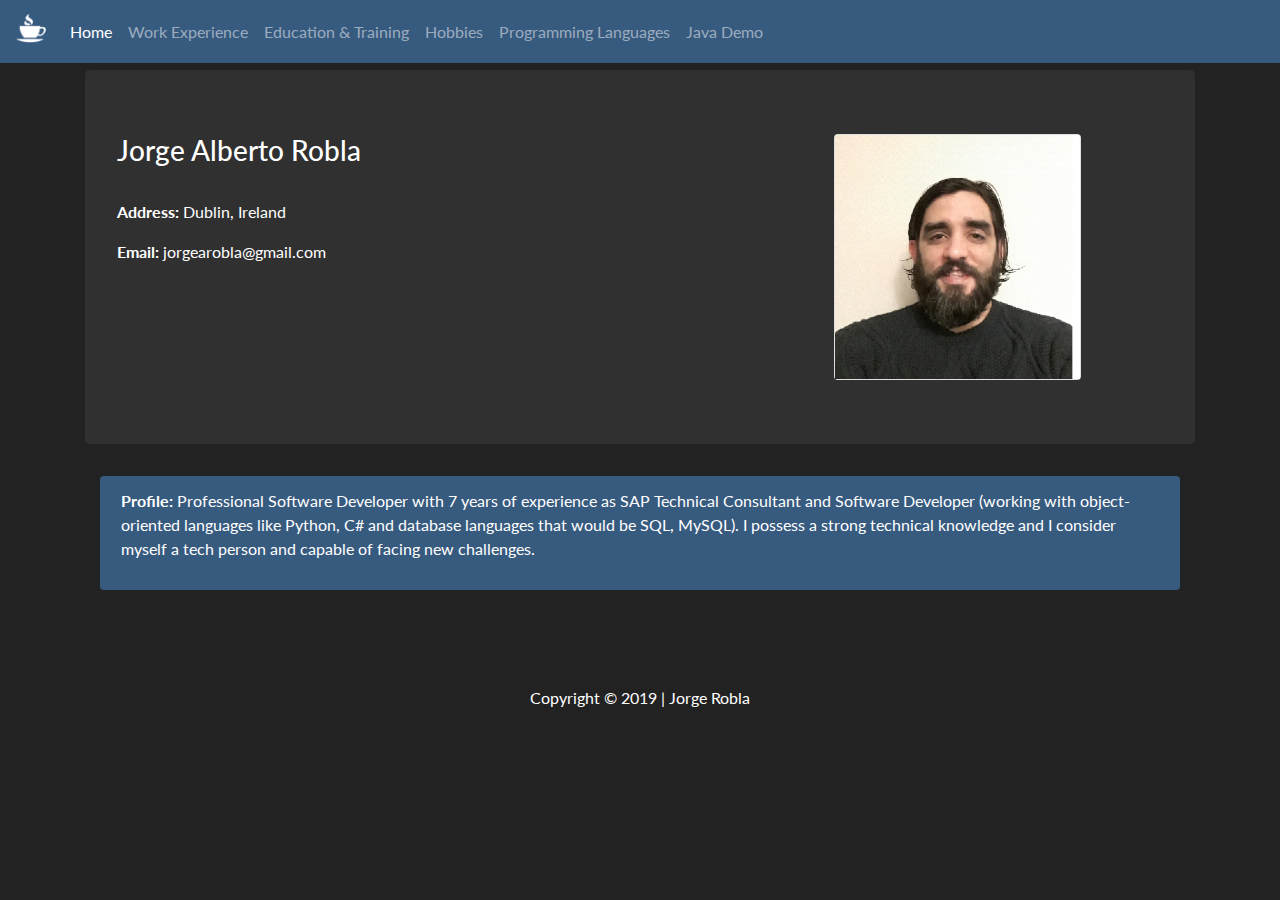
<file: index.html>
<!doctype html>
<html lang="en">

<head>
    <!-- Required meta tags -->
    <meta charset="utf-8">
    <meta name="viewport" content="width=device-width, initial-scale=1, shrink-to-fit=no">

    <!-- Bootstrap CSS -->
    <link rel="stylesheet" href="https://stackpath.bootstrapcdn.com/bootstrap/4.3.1/css/bootstrap.min.css"
        integrity="sha384-ggOyR0iXCbMQv3Xipma34MD+dH/1fQ784/j6cY/iJTQUOhcWr7x9JvoRxT2MZw1T" crossorigin="anonymous">
    <link rel="stylesheet" href="./css/custom.css">
    <link href="https://fonts.googleapis.com/css?family=Lato" rel="stylesheet">
    <link rel="stylesheet" href="https://use.fontawesome.com/releases/v5.7.2/css/all.css"
        integrity="sha384-fnmOCqbTlWIlj8LyTjo7mOUStjsKC4pOpQbqyi7RrhN7udi9RwhKkMHpvLbHG9Sr" crossorigin="anonymous">
    <title>My CV!</title>
</head>

<body>
    <!-- Header -->
    <header>
        <nav class="navbar navbar-expand-md fixed-top navbar-dark color-blue">
            <a class="navbar-brand" href="./index.html">
                <img src="./img/Coffee-Cup-icon.png" class="img-pos" width="30" height="30" alt="">
            </a>
            <button class="navbar-toggler" type="button" data-toggle="collapse" data-target="#navbarSupportedContent"
                aria-controls="navbarSupportedContent" aria-expanded="false" aria-label="Toggle navigation">
                <span class="navbar-toggler-icon"></span>
            </button>

            <div class="collapse navbar-collapse" id="navbarSupportedContent">
                <ul class="navbar-nav mr-auto">
                    <li class="nav-item active">
                        <a class="nav-link" href="./index.html">Home</a>
                    </li>
                    <li class="nav-item">
                        <a class="nav-link" href="./workexperience.html">Work Experience</a>
                    </li>
                    <li class="nav-item">
                        <a class="nav-link" href="./education.html">Education & Training</a>
                    </li>
                    <li class="nav-item">
                        <a class="nav-link" href="./hobbies.html">Hobbies</a>
                    </li>
                    <li class="nav-item">
                        <a class="nav-link" href="./ProgrammingLanguages.html">Programming Languages</a>
                    </li>
                    <li class="nav-item">
                        <a class="nav-link" href="./webassembly.html">Java Demo</a>
                    </li>
                </ul>
            </div>
        </nav>
    </header>
    <!-- Header -->
    <!-- Main -->
    <main role="main" class="flex-shrink-1">
        <div class="container">
            <div class="jumbotron color-black">
                <div class="row">
                    <div class="col-sm-8">
                        <h3>Jorge Alberto Robla</h3>
                        <br>
                        <p><strong>Address:</strong> Dublin, Ireland</p>
                        <p><strong>Email:</strong><a href="mailto:jorgearobla@gmail.com" class="color-link">
                                jorgearobla@gmail.com</a></p>
                    </div>
                    <div class="col-sm-4">
                        <div class="card w-75">
                            <img class="card-img-top" src="./img/jorgealbertorobla.jpg" alt="Card image cap">
                        </div>
                    </div>
                </div>
            </div>
            <div class=container>
                <div class="alert color-blue">
                    <p> <strong>Profile:</strong> Professional Software Developer with 7 years of experience as SAP
                        Technical Consultant and Software
                        Developer (working with object-oriented languages like Python, C# and database languages that
                        would
                        be SQL, MySQL). I possess a strong technical knowledge and I consider myself a tech person and
                        capable of facing new challenges.</p>
                </div>
            </div>
        </div>
    </main>
    <!-- Main -->
    <!-- Footer -->
    <footer class="page-footer font-small special-color-dark pt-4">

        <!-- Footer Elements -->
        <div class="container">

            <!-- Social buttons -->
            <ul class="list-unstyled list-inline text-center">
                <li class="list-inline-item">
                    <a class="btn-floating btn-gplus mx-1" target="_blank"
                        href="https://plus.google.com/u/0/102645720990525613156?tab=mX">
                        <i class="fab fa-google-plus-g"> </i>
                    </a>
                </li>
                <li class="list-inline-item">
                    <a class="btn-floating btn-li mx-1" target="_blank"
                        href="https://ie.linkedin.com/in/jorge-alberto-robla-58a17024">
                        <i class="fab fa-linkedin-in"></i>
                    </a>
                </li>
            </ul>
            <!-- Social buttons -->

        </div>
        <!-- Footer Elements -->

        <!-- Copyright -->
        <div class="footer-copyright text-center py-3">Copyright © 2019 | Jorge Robla
        </div>
        <!-- Copyright -->

    </footer>
    <!-- Footer -->

    <!-- Optional JavaScript -->
    <!-- jQuery first, then Popper.js, then Bootstrap JS -->
    <script src="https://code.jquery.com/jquery-3.3.1.slim.min.js"
        integrity="sha384-q8i/X+965DzO0rT7abK41JStQIAqVgRVzpbzo5smXKp4YfRvH+8abtTE1Pi6jizo"
        crossorigin="anonymous"></script>
    <script src="https://cdnjs.cloudflare.com/ajax/libs/popper.js/1.14.7/umd/popper.min.js"
        integrity="sha384-UO2eT0CpHqdSJQ6hJty5KVphtPhzWj9WO1clHTMGa3JDZwrnQq4sF86dIHNDz0W1"
        crossorigin="anonymous"></script>
    <script src="https://stackpath.bootstrapcdn.com/bootstrap/4.3.1/js/bootstrap.min.js"
        integrity="sha384-JjSmVgyd0p3pXB1rRibZUAYoIIy6OrQ6VrjIEaFf/nJGzIxFDsf4x0xIM+B07jRM"
        crossorigin="anonymous"></script>
</body>

</html>
</file>
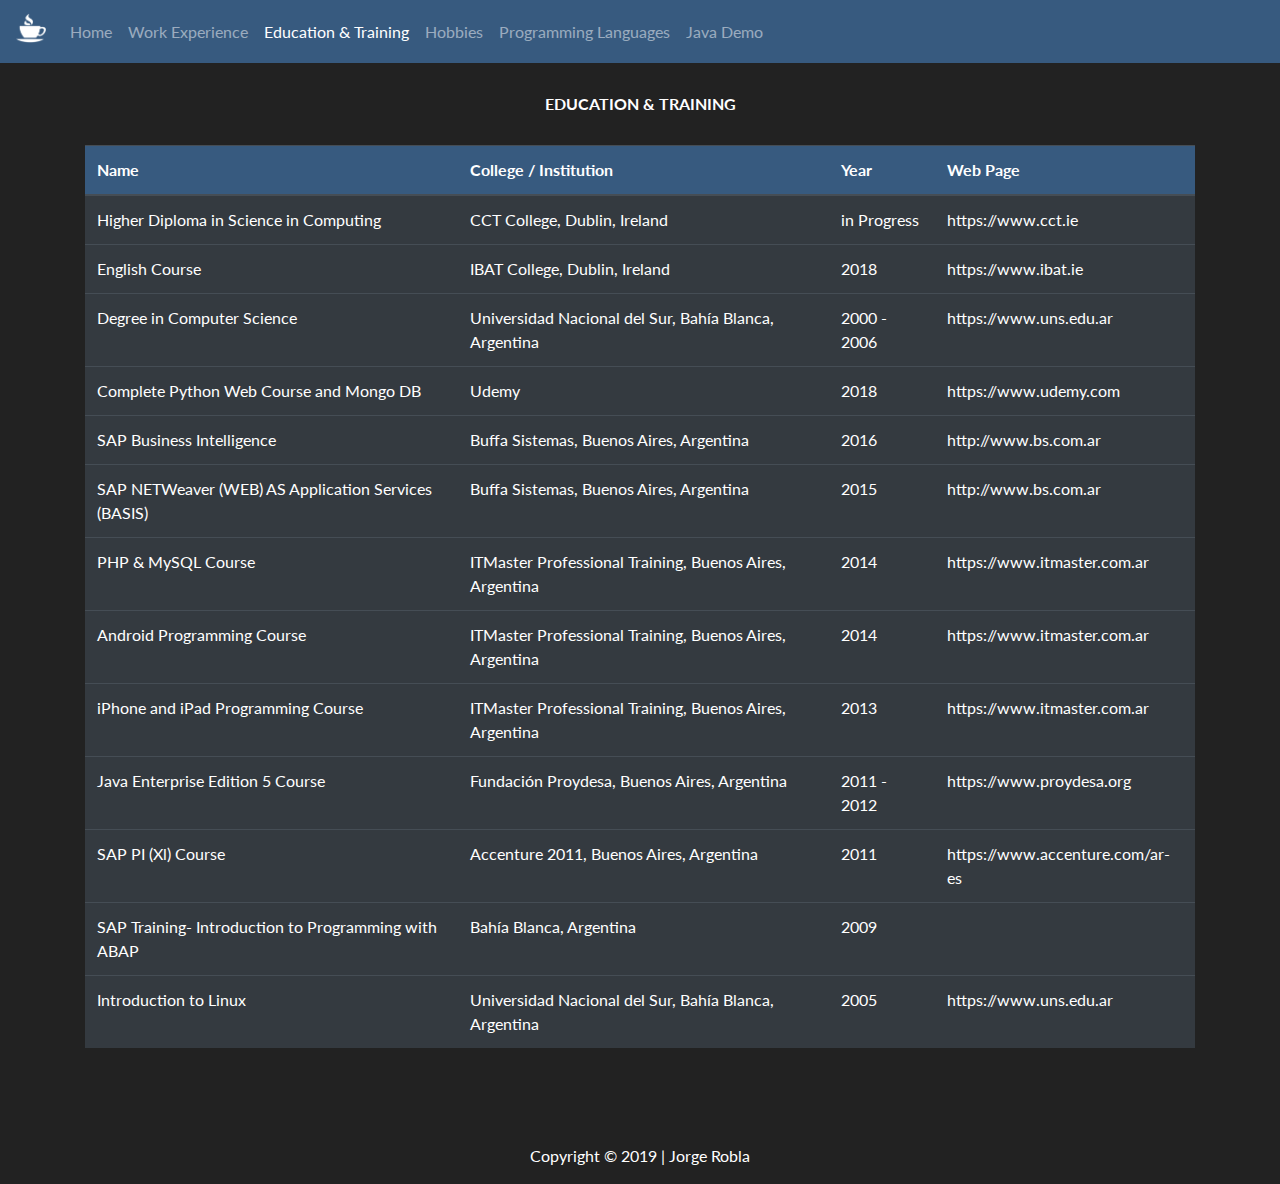
<file: education.html>
<!doctype html>
<html lang="en">

<head>
    <!-- Required meta tags -->
    <meta charset="utf-8">
    <meta name="viewport" content="width=device-width, initial-scale=1, shrink-to-fit=no">

    <!-- Bootstrap CSS -->
    <link rel="stylesheet" href="https://stackpath.bootstrapcdn.com/bootstrap/4.3.1/css/bootstrap.min.css"
        integrity="sha384-ggOyR0iXCbMQv3Xipma34MD+dH/1fQ784/j6cY/iJTQUOhcWr7x9JvoRxT2MZw1T" crossorigin="anonymous">
    <link rel="stylesheet" href="./css/custom.css">
    <link href="https://fonts.googleapis.com/css?family=Lato" rel="stylesheet">
    <link rel="stylesheet" href="https://use.fontawesome.com/releases/v5.7.2/css/all.css"
        integrity="sha384-fnmOCqbTlWIlj8LyTjo7mOUStjsKC4pOpQbqyi7RrhN7udi9RwhKkMHpvLbHG9Sr" crossorigin="anonymous">
    <title>My CV!</title>
</head>

<body>
    <!-- Header -->
    <header>
        <nav class="navbar navbar-expand-md fixed-top navbar-dark color-blue">
            <a class="navbar-brand" href="./index.html">
                <img src="./img/Coffee-Cup-icon.png" class="img-pos" width="30" height="30" alt="">
            </a>
            <button class="navbar-toggler" type="button" data-toggle="collapse" data-target="#navbarSupportedContent"
                aria-controls="navbarSupportedContent" aria-expanded="false" aria-label="Toggle navigation">
                <span class="navbar-toggler-icon"></span>
            </button>

            <div class="collapse navbar-collapse" id="navbarSupportedContent">
                <ul class="navbar-nav mr-auto">
                    <li class="nav-item">
                        <a class="nav-link" href="./index.html">Home</a>
                    </li>
                    <li class="nav-item">
                        <a class="nav-link" href="./workexperience.html">Work Experience</a>
                    </li>
                    <li class="nav-item active">
                        <a class="nav-link" href="./education.html">Education & Training</a>
                    </li>
                    <li class="nav-item">
                        <a class="nav-link" href="./hobbies.html">Hobbies</a>
                    </li>
                    <li class="nav-item">
                        <a class="nav-link" href="./ProgrammingLanguages.html">Programming Languages</a>
                    </li>
                    <li class="nav-item">
                        <a class="nav-link" href="./webassembly.html">Java Demo</a>
                    </li>
                </ul>
            </div>
        </nav>
    </header>
    <!-- Header -->
    <!-- Main -->
    <main role="main" class="flex-shrink-1">
        <div class="container cont-titles">
            <h6><strong>EDUCATION & TRAINING</strong></h6>
        </div>
        <div class="container table-responsive">
            <table class="table table-dark">
                <thead>
                    <tr class="color-blue">
                        <th scope="col">Name</th>
                        <th scope="col">College / Institution</th>
                        <th scope="col">Year</th>
                        <th scope="col">Web Page</th>
                    </tr>
                </thead>
                <tbody>
                    <tr>
                        <td>Higher Diploma in Science in Computing </th>
                        <td>CCT College, Dublin, Ireland</td>
                        <td>in Progress</td>
                        <td><a href="https://www.cct.ie" target="_blank" class="color-link">https://www.cct.ie</a></td>
                    </tr>
                    <tr>
                        <td>English Course</th>
                        <td>IBAT College, Dublin, Ireland</td>
                        <td>2018</td>
                        <td><a href="https://www.ibat.ie" target="_blank" class="color-link">https://www.ibat.ie</a>
                        </td>
                    </tr>
                    <tr>
                        <td>Degree in Computer Science</th>
                        <td>Universidad Nacional del Sur, Bahía Blanca, Argentina</td>
                        <td>2000 - 2006</td>
                        <td><a href="https://www.uns.edu.ar" target="_blank"
                                class="color-link">https://www.uns.edu.ar</a></td>
                    </tr>
                    <tr>
                        <td>Complete Python Web Course and Mongo DB</th>
                        <td>Udemy</td>
                        <td>2018</td>
                        <td><a href="https://www.udemy.com" target="_blank" class="color-link">https://www.udemy.com</a>
                        </td>
                    </tr>
                    <tr>
                        <td>SAP Business Intelligence</th>
                        <td>Buffa Sistemas, Buenos Aires, Argentina</td>
                        <td>2016</td>
                        <td><a href="http://www.bs.com.ar" target="_blank" class="color-link">http://www.bs.com.ar</a>
                        </td>
                    </tr>
                    <tr>
                        <td>SAP NETWeaver (WEB) AS Application Services (BASIS)</th>
                        <td>Buffa Sistemas, Buenos Aires, Argentina</td>
                        <td>2015</td>
                        <td><a href="http://www.bs.com.ar" target="_blank" class="color-link">http://www.bs.com.ar</a>
                        </td>
                    </tr>
                    <tr>
                        <td>PHP & MySQL Course</td>
                        <td>ITMaster Professional Training, Buenos Aires, Argentina</td>
                        <td>2014</td>
                        <td><a href="https://www.itmaster.com.ar" target="_blank"
                                class="color-link">https://www.itmaster.com.ar</a></td>
                    </tr>
                    <tr>
                        <td>Android Programming Course</td>
                        <td>ITMaster Professional Training, Buenos Aires, Argentina</td>
                        <td>2014</td>
                        <td><a href="https://www.itmaster.com.ar" target="_blank"
                                class="color-link">https://www.itmaster.com.ar</a></td>
                    </tr>
                    <tr>
                        <td>iPhone and iPad Programming Course</td>
                        <td>ITMaster Professional Training, Buenos Aires, Argentina</td>
                        <td>2013</td>
                        <td><a href="https://www.itmaster.com.ar" target="_blank"
                                class="color-link">https://www.itmaster.com.ar</a></td>
                    </tr>
                    <tr>
                        <td>Java Enterprise Edition 5 Course</td>
                        <td>Fundación Proydesa, Buenos Aires, Argentina</td>
                        <td>2011 - 2012</td>
                        <td><a href="https://www.proydesa.org" target="_blank"
                                class="color-link">https://www.proydesa.org</a></td>
                    </tr>
                    <tr>
                        <td>SAP PI (Xl) Course</td>
                        <td>Accenture 2011, Buenos Aires, Argentina</td>
                        <td>2011</td>
                        <td><a href="https://www.accenture.com/ar-es" target="_blank"
                                class="color-link">https://www.accenture.com/ar-es</a></td>
                    </tr>
                    <tr>
                        <td>SAP Training- Introduction to Programming with ABAP</td>
                        <td>Bahía Blanca, Argentina</td>
                        <td>2009</td>
                        <td></td>
                    </tr>
                    <tr>
                        <td>Introduction to Linux</td>
                        <td>Universidad Nacional del Sur, Bahía Blanca, Argentina</td>
                        <td>2005</td>
                        <td><a href="https://www.uns.edu.ar" target="_blank"
                                class="color-link">https://www.uns.edu.ar</a></td>
                    </tr>
                </tbody>
            </table>
        </div>
    </main>
    <!-- Main -->
    <!-- Footer -->
    <footer class="page-footer font-small special-color-dark pt-4">

        <!-- Footer Elements -->
        <div class="container">

            <!-- Social buttons -->
            <ul class="list-unstyled list-inline text-center">
                <li class="list-inline-item">
                    <a class="btn-floating btn-gplus mx-1" target="_blank"
                        href="https://plus.google.com/u/0/102645720990525613156?tab=mX">
                        <i class="fab fa-google-plus-g"> </i>
                    </a>
                </li>
                <li class="list-inline-item">
                    <a class="btn-floating btn-li mx-1" target="_blank"
                        href="https://ie.linkedin.com/in/jorge-alberto-robla-58a17024">
                        <i class="fab fa-linkedin-in"></i>
                    </a>
                </li>
            </ul>
            <!-- Social buttons -->

        </div>
        <!-- Footer Elements -->

        <!-- Copyright -->
        <div class="footer-copyright text-center py-3">Copyright © 2019 | Jorge Robla
        </div>
        <!-- Copyright -->

    </footer>
    <!-- Footer -->

    <!-- Optional JavaScript -->
    <!-- jQuery first, then Popper.js, then Bootstrap JS -->
    <script src="https://code.jquery.com/jquery-3.3.1.slim.min.js"
        integrity="sha384-q8i/X+965DzO0rT7abK41JStQIAqVgRVzpbzo5smXKp4YfRvH+8abtTE1Pi6jizo"
        crossorigin="anonymous"></script>
    <script src="https://cdnjs.cloudflare.com/ajax/libs/popper.js/1.14.7/umd/popper.min.js"
        integrity="sha384-UO2eT0CpHqdSJQ6hJty5KVphtPhzWj9WO1clHTMGa3JDZwrnQq4sF86dIHNDz0W1"
        crossorigin="anonymous"></script>
    <script src="https://stackpath.bootstrapcdn.com/bootstrap/4.3.1/js/bootstrap.min.js"
        integrity="sha384-JjSmVgyd0p3pXB1rRibZUAYoIIy6OrQ6VrjIEaFf/nJGzIxFDsf4x0xIM+B07jRM"
        crossorigin="anonymous"></script>
</body>

</html>
</file>
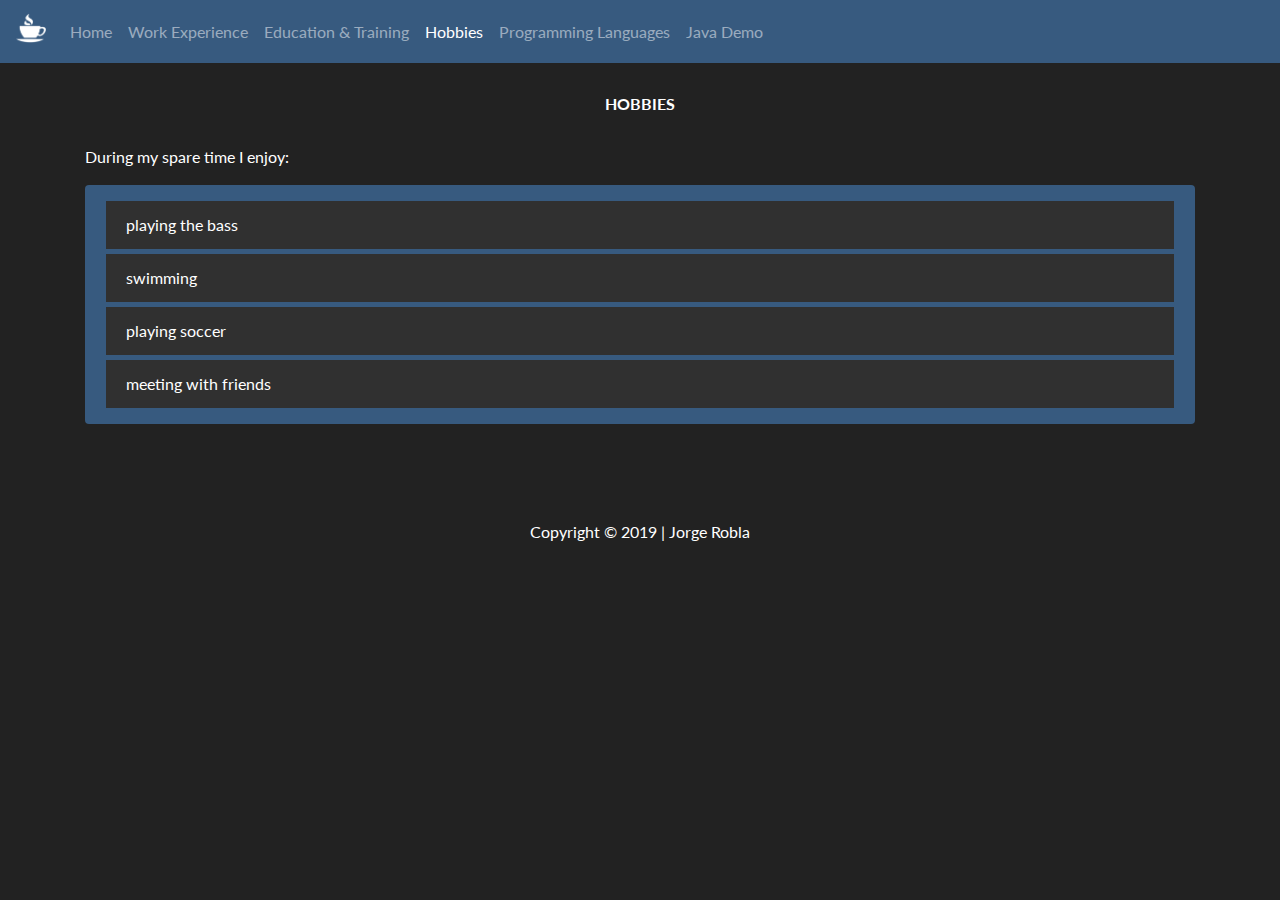
<file: hobbies.html>
<!doctype html>
<html lang="en">

<head>
    <!-- Required meta tags -->
    <meta charset="utf-8">
    <meta name="viewport" content="width=device-width, initial-scale=1, shrink-to-fit=no">

    <!-- Bootstrap CSS -->
    <link rel="stylesheet" href="https://stackpath.bootstrapcdn.com/bootstrap/4.3.1/css/bootstrap.min.css"
        integrity="sha384-ggOyR0iXCbMQv3Xipma34MD+dH/1fQ784/j6cY/iJTQUOhcWr7x9JvoRxT2MZw1T" crossorigin="anonymous">
    <link rel="stylesheet" href="./css/custom.css">
    <link href="https://fonts.googleapis.com/css?family=Lato" rel="stylesheet">
    <link rel="stylesheet" href="https://use.fontawesome.com/releases/v5.7.2/css/all.css"
        integrity="sha384-fnmOCqbTlWIlj8LyTjo7mOUStjsKC4pOpQbqyi7RrhN7udi9RwhKkMHpvLbHG9Sr" crossorigin="anonymous">
    <title>My CV!</title>
</head>

<body>
    <!-- Header -->
    <header>
        <nav class="navbar navbar-expand-md fixed-top navbar-dark color-blue">
            <a class="navbar-brand" href="./index.html">
                <img src="./img/Coffee-Cup-icon.png" class="img-pos" width="30" height="30" alt="">
            </a>
            <button class="navbar-toggler" type="button" data-toggle="collapse" data-target="#navbarSupportedContent"
                aria-controls="navbarSupportedContent" aria-expanded="false" aria-label="Toggle navigation">
                <span class="navbar-toggler-icon"></span>
            </button>

            <div class="collapse navbar-collapse" id="navbarSupportedContent">
                <ul class="navbar-nav mr-auto">
                    <li class="nav-item">
                        <a class="nav-link" href="./index.html">Home</a>
                    </li>
                    <li class="nav-item">
                        <a class="nav-link" href="./workexperience.html">Work Experience<span
                                class="sr-only">(current)</span></a>
                    </li>
                    <li class="nav-item">
                        <a class="nav-link" href="./education.html">Education & Training</a>
                    </li>
                    <li class="nav-item active">
                        <a class="nav-link" href="./hobbies.html">Hobbies</a>
                    </li>
                    <li class="nav-item">
                        <a class="nav-link" href="./ProgrammingLanguages.html">Programming Languages</a>
                    </li>
                    <li class="nav-item">
                        <a class="nav-link" href="./webassembly.html">Java Demo</a>
                    </li>
                </ul>
            </div>
        </nav>
    </header>
    <!-- Header -->
    <!-- Main -->
    <main role="main" class="flex-shrink-1">
        <div class="container cont-titles">
            <h6><strong>HOBBIES</strong></h6>
        </div>
        <div class=container>
            <p>During my spare time I enjoy: </p>

            <div class="alert color-blue">
                <ul class="list-group list-group-flush">
                    <li class="list-group-item color-black">playing the bass</li>
                    <li class="list-group-item color-black">swimming</li>
                    <li class="list-group-item color-black">playing soccer</li>
                    <li class="list-group-item color-black">meeting with friends</li>
                </ul>
            </div>
        </div>
    </main>
    <!-- Main -->
    <!-- Footer -->
    <footer class="page-footer font-small special-color-dark pt-4">

        <!-- Footer Elements -->
        <div class="container">

            <!-- Social buttons -->
            <ul class="list-unstyled list-inline text-center">
                <li class="list-inline-item">
                    <a class="btn-floating btn-gplus mx-1" target="_blank"
                        href="https://plus.google.com/u/0/102645720990525613156?tab=mX">
                        <i class="fab fa-google-plus-g"> </i>
                    </a>
                </li>
                <li class="list-inline-item">
                    <a class="btn-floating btn-li mx-1" target="_blank"
                        href="https://ie.linkedin.com/in/jorge-alberto-robla-58a17024">
                        <i class="fab fa-linkedin-in"></i>
                    </a>
                </li>
            </ul>
            <!-- Social buttons -->

        </div>
        <!-- Footer Elements -->

        <!-- Copyright -->
        <div class="footer-copyright text-center py-3">Copyright © 2019 | Jorge Robla
        </div>
        <!-- Copyright -->

    </footer>
    <!-- Footer -->

    <!-- Optional JavaScript -->
    <!-- jQuery first, then Popper.js, then Bootstrap JS -->
    <script src="https://code.jquery.com/jquery-3.3.1.slim.min.js"
        integrity="sha384-q8i/X+965DzO0rT7abK41JStQIAqVgRVzpbzo5smXKp4YfRvH+8abtTE1Pi6jizo"
        crossorigin="anonymous"></script>
    <script src="https://cdnjs.cloudflare.com/ajax/libs/popper.js/1.14.7/umd/popper.min.js"
        integrity="sha384-UO2eT0CpHqdSJQ6hJty5KVphtPhzWj9WO1clHTMGa3JDZwrnQq4sF86dIHNDz0W1"
        crossorigin="anonymous"></script>
    <script src="https://stackpath.bootstrapcdn.com/bootstrap/4.3.1/js/bootstrap.min.js"
        integrity="sha384-JjSmVgyd0p3pXB1rRibZUAYoIIy6OrQ6VrjIEaFf/nJGzIxFDsf4x0xIM+B07jRM"
        crossorigin="anonymous"></script>
</body>

</html>
</file>
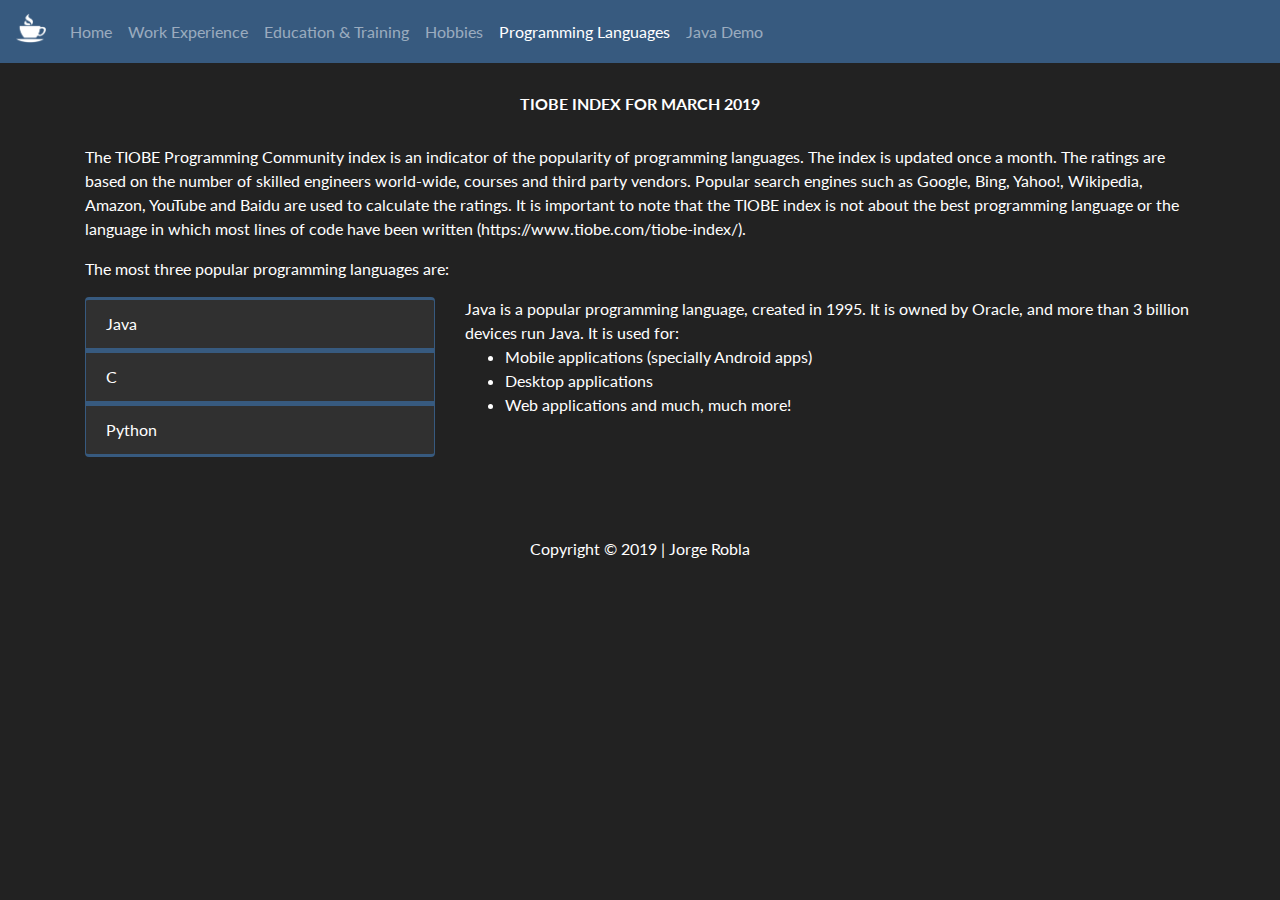
<file: ProgrammingLanguages.html>
<!doctype html>
<html lang="en">

<head>
    <!-- Required meta tags -->
    <meta charset="utf-8">
    <meta name="viewport" content="width=device-width, initial-scale=1, shrink-to-fit=no">

    <!-- Bootstrap CSS -->
    <link rel="stylesheet" href="https://stackpath.bootstrapcdn.com/bootstrap/4.3.1/css/bootstrap.min.css"
        integrity="sha384-ggOyR0iXCbMQv3Xipma34MD+dH/1fQ784/j6cY/iJTQUOhcWr7x9JvoRxT2MZw1T" crossorigin="anonymous">
    <link rel="stylesheet" href="./css/custom.css">
    <link href="https://fonts.googleapis.com/css?family=Lato" rel="stylesheet">
    <link rel="stylesheet" href="https://use.fontawesome.com/releases/v5.7.2/css/all.css"
        integrity="sha384-fnmOCqbTlWIlj8LyTjo7mOUStjsKC4pOpQbqyi7RrhN7udi9RwhKkMHpvLbHG9Sr" crossorigin="anonymous">
    <title>My CV!</title>
    <style>
        .list-group .list-group-item:hover {
            background-color: #375a7f !important;
        }
    </style>

</head>

<body>
    <!-- Header -->
    <header>
        <nav class="navbar navbar-expand-md fixed-top navbar-dark color-blue">
            <a class="navbar-brand" href="./index.html">
                <img src="./img/Coffee-Cup-icon.png" class="img-pos" width="30" height="30" alt="">
            </a>
            <button class="navbar-toggler" type="button" data-toggle="collapse" data-target="#navbarSupportedContent"
                aria-controls="navbarSupportedContent" aria-expanded="false" aria-label="Toggle navigation">
                <span class="navbar-toggler-icon"></span>
            </button>

            <div class="collapse navbar-collapse" id="navbarSupportedContent">
                <ul class="navbar-nav mr-auto">
                    <li class="nav-item">
                        <a class="nav-link" href="./index.html">Home</a>
                    </li>
                    <li class="nav-item">
                        <a class="nav-link" href="./workexperience.html">Work Experience<span
                                class="sr-only">(current)</span></a>
                    </li>
                    <li class="nav-item">
                        <a class="nav-link" href="./education.html">Education & Training</a>
                    </li>
                    <li class="nav-item">
                        <a class="nav-link" href="./hobbies.html">Hobbies</a>
                    </li>
                    <li class="nav-item active">
                        <a class="nav-link" href="./ProgrammingLanguages.html">Programming Languages</a>
                    </li>
                    <li class="nav-item">
                        <a class="nav-link" href="./webassembly.html">Java Demo</a>
                    </li>
                </ul>
            </div>
        </nav>
    </header>
    <!-- Header -->
    <!-- Main -->
    <main role="main">
        <div class="container cont-titles">
            <h6><strong>TIOBE INDEX FOR MARCH 2019</strong></h6>
        </div>
        <div class=container>
            <p>The TIOBE Programming Community index is an indicator of the popularity of
                programming languages. The index is updated once a month. The ratings are based on
                the number of skilled engineers world-wide, courses and third party vendors.
                Popular search engines such as Google, Bing, Yahoo!, Wikipedia, Amazon,
                YouTube and Baidu are used to calculate the ratings.
                It is important to note that the TIOBE index is not about the best
                programming language or the language in which most lines of code have been written
                <a href="https://www.tiobe.com/tiobe-index/" class="color-link">
                    (https://www.tiobe.com/tiobe-index/).</a></p>
            <p>The most three popular programming languages are:</p>
            <div class="row">
                <div class="col-4">
                    <div class="list-group" id="list-tab" role="tablist">
                        <a class="list-group-item list-group-item-action active" id="list-home-list" data-toggle="list"
                            href="#list-home" role="tab" aria-controls="home">Java</a>
                        <a class="list-group-item list-group-item-action" id="list-profile-list" data-toggle="list"
                            href="#list-profile" role="tab" aria-controls="profile">C</a>
                        <a class="list-group-item list-group-item-action" id="list-messages-list" data-toggle="list"
                            href="#list-messages" role="tab" aria-controls="messages">Python</a>
                    </div>
                </div>
                <div class="col-8 d-none d-lg-block">
                    <div class="tab-content" id="nav-tabContent">
                        <div class="tab-pane fade show active" id="list-home" role="tabpanel"
                            aria-labelledby="list-home-list">Java is a popular programming language, created in 1995.
                            It is owned by Oracle, and more than 3 billion devices run Java.
                            It is used for:
                            <ul>
                                <li>Mobile applications (specially Android apps)</li>
                                <li>Desktop applications</li>
                                <li>Web applications and much, much more!</li>
                            </ul>
                        </div>
                        <div class="tab-pane fade" id="list-profile" role="tabpanel"
                            aria-labelledby="list-profile-list">
                            <p> C is a general-purpose, imperative computer programming language,
                                supporting structured programming. By design, C provides constructs that
                                map efficiently to typical machine instructions, and it has therefore found lasting use
                                in
                                applications that were previously coded in assembly language</p>
                        </div>
                        <div class="tab-pane fade" id="list-messages" role="tabpanel"
                            aria-labelledby="list-messages-list">
                            <p>Python is an interpreted, high-level, general-purpose programming language.
                                Created by van Rossum in 1991, Python has a design philosophy
                                that emphasizes code readability, notably using significant whitespace.
                                It provides constructs that enable clear programming on both small and large scales.
                        </div>
                    </div>
                </div>
            </div>
        </div>
    </main>
    <!-- Main -->
    <!-- Footer -->
    <footer class="page-footer font-small special-color-dark pt-4">

        <!-- Footer Elements -->
        <div class="container">

            <!-- Social buttons -->
            <ul class="list-unstyled list-inline text-center">
                <li class="list-inline-item">
                    <a class="btn-floating btn-gplus mx-1" target="_blank"
                        href="https://plus.google.com/u/0/102645720990525613156?tab=mX">
                        <i class="fab fa-google-plus-g"> </i>
                    </a>
                </li>
                <li class="list-inline-item">
                    <a class="btn-floating btn-li mx-1" target="_blank"
                        href="https://ie.linkedin.com/in/jorge-alberto-robla-58a17024">
                        <i class="fab fa-linkedin-in"></i>
                    </a>
                </li>
            </ul>
            <!-- Social buttons -->

        </div>
        <!-- Footer Elements -->

        <!-- Copyright -->
        <div class="footer-copyright text-center py-3">Copyright © 2019 | Jorge Robla
        </div>
        <!-- Copyright -->

    </footer>
    <!-- Footer -->

    <!-- Optional JavaScript -->
    <!-- jQuery first, then Popper.js, then Bootstrap JS -->
    <script src="https://code.jquery.com/jquery-3.3.1.slim.min.js"
        integrity="sha384-q8i/X+965DzO0rT7abK41JStQIAqVgRVzpbzo5smXKp4YfRvH+8abtTE1Pi6jizo"
        crossorigin="anonymous"></script>
    <script src="https://cdnjs.cloudflare.com/ajax/libs/popper.js/1.14.7/umd/popper.min.js"
        integrity="sha384-UO2eT0CpHqdSJQ6hJty5KVphtPhzWj9WO1clHTMGa3JDZwrnQq4sF86dIHNDz0W1"
        crossorigin="anonymous"></script>
    <script src="https://stackpath.bootstrapcdn.com/bootstrap/4.3.1/js/bootstrap.min.js"
        integrity="sha384-JjSmVgyd0p3pXB1rRibZUAYoIIy6OrQ6VrjIEaFf/nJGzIxFDsf4x0xIM+B07jRM"
        crossorigin="anonymous"></script>
</body>

</html>
</file>
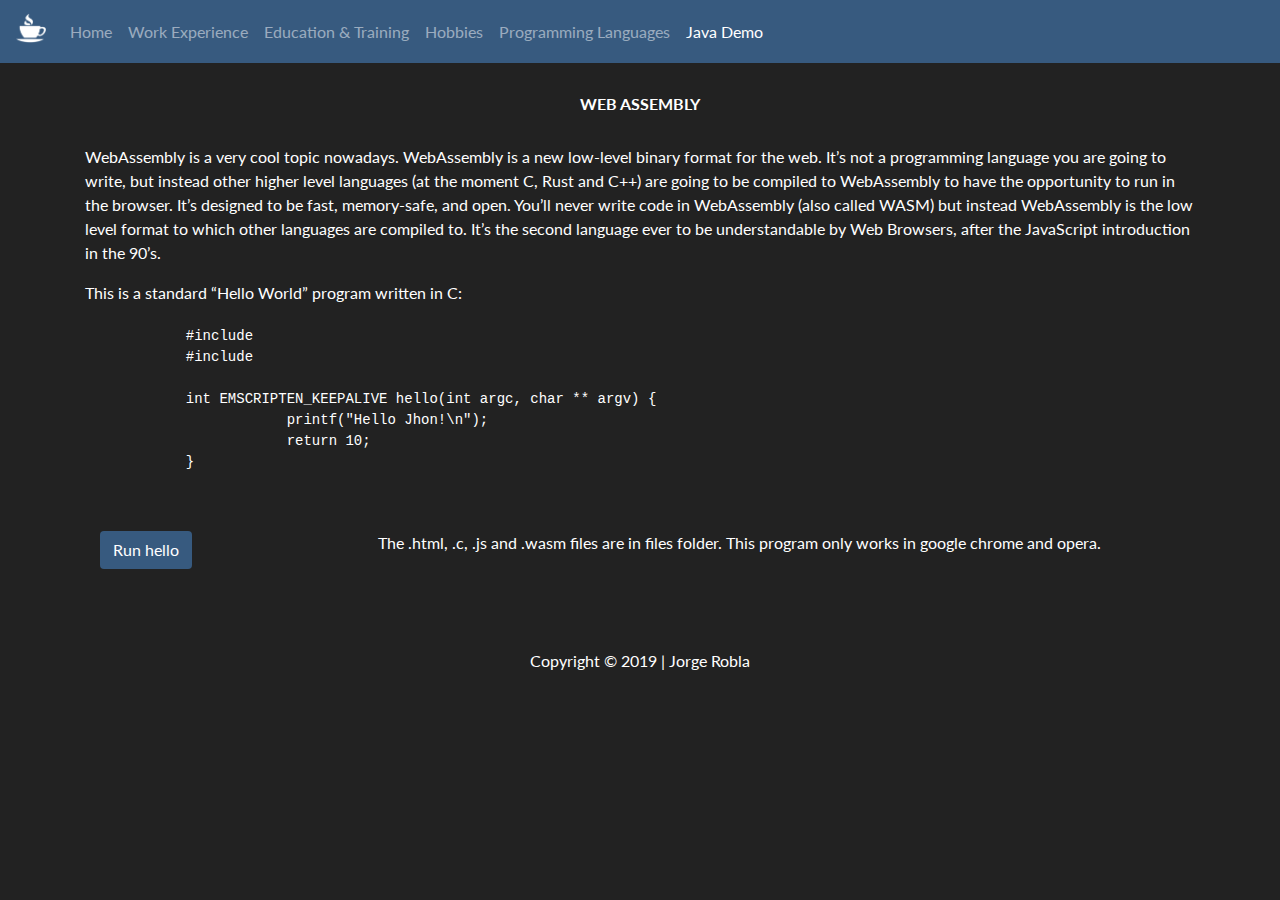
<file: webassembly.html>
<!doctype html>
<html lang="en">

<head>
    <!-- Required meta tags -->
    <meta charset="utf-8">
    <meta name="viewport" content="width=device-width, initial-scale=1, shrink-to-fit=no">

    <!-- Bootstrap CSS -->
    <link rel="stylesheet" href="https://stackpath.bootstrapcdn.com/bootstrap/4.3.1/css/bootstrap.min.css"
        integrity="sha384-ggOyR0iXCbMQv3Xipma34MD+dH/1fQ784/j6cY/iJTQUOhcWr7x9JvoRxT2MZw1T" crossorigin="anonymous">
    <link rel="stylesheet" href="./css/custom.css">
    <link href="https://fonts.googleapis.com/css?family=Lato" rel="stylesheet">
    <link rel="stylesheet" href="https://use.fontawesome.com/releases/v5.7.2/css/all.css"
        integrity="sha384-fnmOCqbTlWIlj8LyTjo7mOUStjsKC4pOpQbqyi7RrhN7udi9RwhKkMHpvLbHG9Sr" crossorigin="anonymous">
    <title>My CV!</title>
</head>

<body>
    <!-- Header -->
    <header>
        <nav class="navbar navbar-expand-md fixed-top navbar-dark color-blue">
            <a class="navbar-brand" href="./index.html">
                <img src="./img/Coffee-Cup-icon.png" class="img-pos" width="30" height="30" alt="">
            </a>
            <button class="navbar-toggler" type="button" data-toggle="collapse" data-target="#navbarSupportedContent"
                aria-controls="navbarSupportedContent" aria-expanded="false" aria-label="Toggle navigation">
                <span class="navbar-toggler-icon"></span>
            </button>

            <div class="collapse navbar-collapse" id="navbarSupportedContent">
                <ul class="navbar-nav mr-auto">
                    <li class="nav-item">
                        <a class="nav-link" href="./index.html">Home</a>
                    </li>
                    <li class="nav-item">
                        <a class="nav-link" href="./workexperience.html">Work Experience<span
                                class="sr-only">(current)</span></a>
                    </li>
                    <li class="nav-item">
                        <a class="nav-link" href="./education.html">Education & Training</a>
                    </li>
                    <li class="nav-item">
                        <a class="nav-link" href="./hobbies.html">Hobbies</a>
                    </li>
                    <li class="nav-item">
                        <a class="nav-link" href="./ProgrammingLanguages.html">Programming Languages</a>
                    </li>
                    <li class="nav-item active">
                        <a class="nav-link" href="./webassembly.html">Java Demo</a>
                    </li>
                </ul>
            </div>
        </nav>
    </header>
    <!-- Header -->
    <!-- Main -->
    <main role="main">
        <div class="container cont-titles">
            <h6><strong>WEB ASSEMBLY</strong></h6>
        </div>
        <div class=container>
            <p>WebAssembly is a very cool topic nowadays.
                WebAssembly is a new low-level binary format for the web. It’s not a programming language you are going
                to write, but instead other higher level languages (at the moment C, Rust and C++) are going to be
                compiled to WebAssembly to have the opportunity to run in the browser.
                It’s designed to be fast, memory-safe, and open.
                You’ll never write code in WebAssembly (also called WASM) but instead WebAssembly is the low level
                format to which other languages are compiled to.
                It’s the second language ever to be understandable by Web Browsers, after the JavaScript introduction in
                the 90’s.</p>

            <figure>
                <figcaption>This is a standard “Hello World” program written in C:</figcaption>
                <pre>
                        <code>
            #include <stdio.h> 
            #include <emscripten/emscripten.h>
                                    
            int EMSCRIPTEN_KEEPALIVE hello(int argc, char ** argv) {
                        printf("Hello Jhon!\n");
                        return 10;
            }           
                        </code>
                    </pre>
            </figure>
            <div class="container">
                <div class="row">
                    <div class="col-sm-3">
                        <button type="button" class="mybutton btn color-blue color-link">Run hello</button>
                    </div>
                    <div class="col-sm-9">
                        <div class="panel panel-default">
                            <div class="panel-body" id="panel">
                                The .html, .c, .js and .wasm files are in files folder. This program
                                only works in google chrome and opera.
                            </div>

                        </div>
                    </div>
                    </row>
                </div>
            </div>
    </main>
    <!-- Main -->
    <!-- Footer -->
    <footer class="page-footer font-small special-color-dark pt-4">

        <!-- Footer Elements -->
        <div class="container">

            <!-- Social buttons -->
            <ul class="list-unstyled list-inline text-center">
                <li class="list-inline-item">
                    <a class="btn-floating btn-gplus mx-1" target="_blank"
                        href="https://plus.google.com/u/0/102645720990525613156?tab=mX">
                        <i class="fab fa-google-plus-g"> </i>
                    </a>
                </li>
                <li class="list-inline-item">
                    <a class="btn-floating btn-li mx-1" target="_blank"
                        href="https://ie.linkedin.com/in/jorge-alberto-robla-58a17024">
                        <i class="fab fa-linkedin-in"></i>
                    </a>
                </li>
            </ul>
            <!-- Social buttons -->

        </div>
        <!-- Footer Elements -->

        <!-- Copyright -->
        <div class="footer-copyright text-center py-3">Copyright © 2019 | Jorge Robla
        </div>
        <!-- Copyright -->

    </footer>
    <!-- Footer -->

    <!-- Optional JavaScript -->
    <!-- jQuery first, then Popper.js, then Bootstrap JS -->
    <script src="https://code.jquery.com/jquery-3.3.1.slim.min.js"
        integrity="sha384-q8i/X+965DzO0rT7abK41JStQIAqVgRVzpbzo5smXKp4YfRvH+8abtTE1Pi6jizo"
        crossorigin="anonymous"></script>
    <script src="https://cdnjs.cloudflare.com/ajax/libs/popper.js/1.14.7/umd/popper.min.js"
        integrity="sha384-UO2eT0CpHqdSJQ6hJty5KVphtPhzWj9WO1clHTMGa3JDZwrnQq4sF86dIHNDz0W1"
        crossorigin="anonymous"></script>
    <script src="https://stackpath.bootstrapcdn.com/bootstrap/4.3.1/js/bootstrap.min.js"
        integrity="sha384-JjSmVgyd0p3pXB1rRibZUAYoIIy6OrQ6VrjIEaFf/nJGzIxFDsf4x0xIM+B07jRM"
        crossorigin="anonymous"></script>
    <script src="./files/test.js"></script>
    <script src="./js/custom.js"></script>
</body>

</html>
</file>
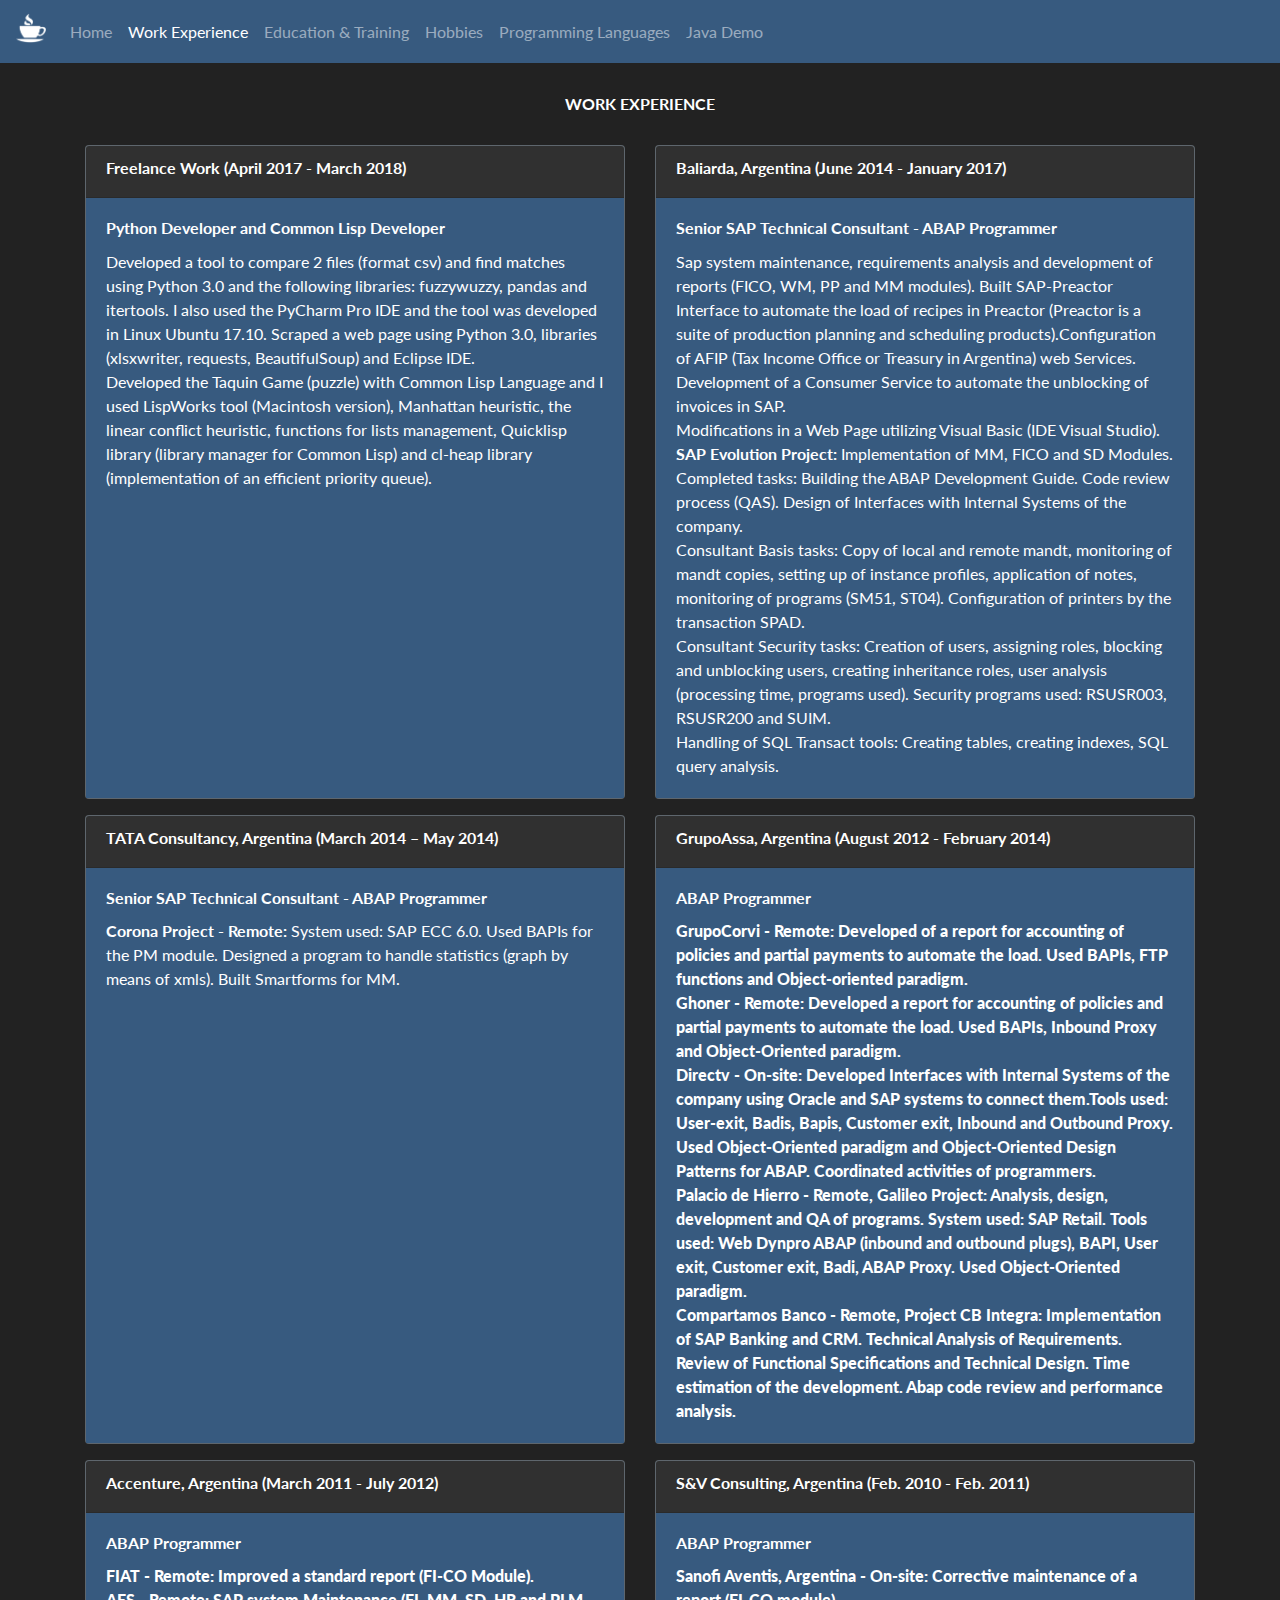
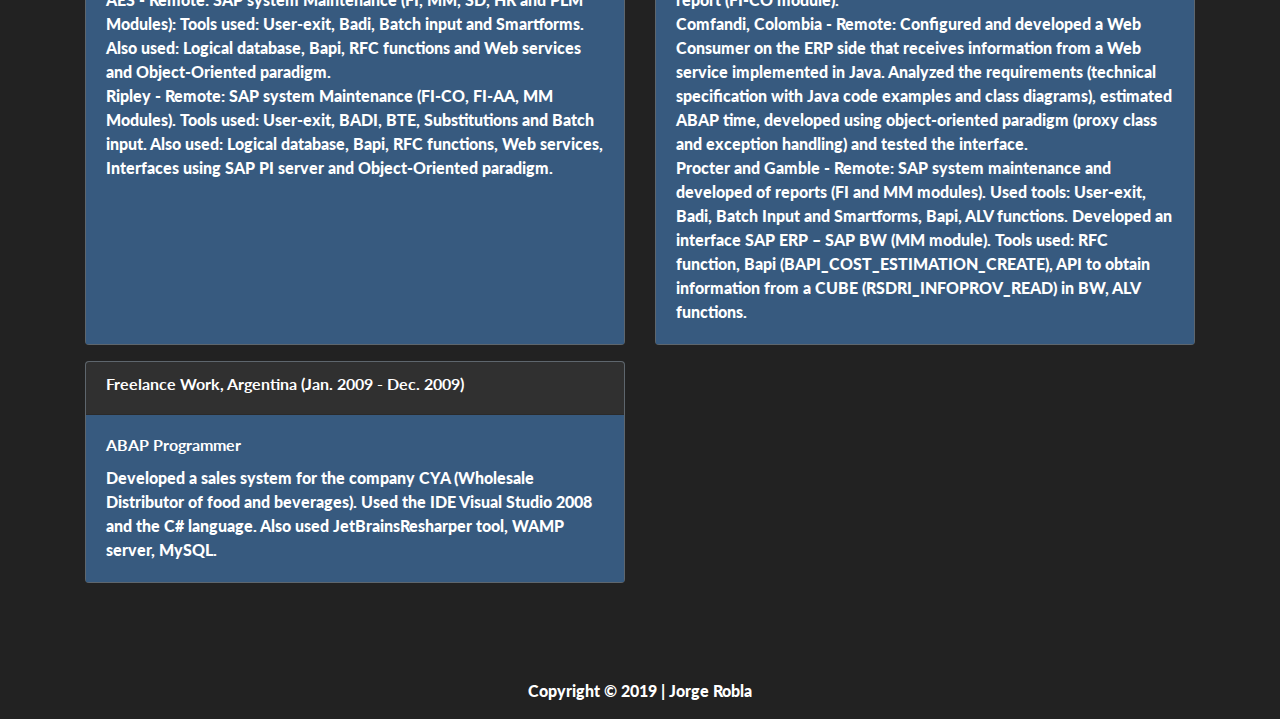
<file: workexperience.html>
<!doctype html>
<html lang="en">

<head>
    <!-- Required meta tags -->
    <meta charset="utf-8">
    <meta name="viewport" content="width=device-width, initial-scale=1, shrink-to-fit=no">

    <!-- Bootstrap CSS -->
    <link rel="stylesheet" href="https://stackpath.bootstrapcdn.com/bootstrap/4.3.1/css/bootstrap.min.css"
        integrity="sha384-ggOyR0iXCbMQv3Xipma34MD+dH/1fQ784/j6cY/iJTQUOhcWr7x9JvoRxT2MZw1T" crossorigin="anonymous">
    <link rel="stylesheet" href="./css/custom.css">
    <link href="https://fonts.googleapis.com/css?family=Lato" rel="stylesheet">
    <link rel="stylesheet" href="https://use.fontawesome.com/releases/v5.7.2/css/all.css"
        integrity="sha384-fnmOCqbTlWIlj8LyTjo7mOUStjsKC4pOpQbqyi7RrhN7udi9RwhKkMHpvLbHG9Sr" crossorigin="anonymous">
    <title>My CV!</title>
</head>


<!-- The cards in each row are the same height, and take on the height of the tallest card -->
<style>
    .row {
        display: flex;
        flex-wrap: wrap;
    }

    .row>div[class*='col-'] {
        display: flex;
    }
</style>
<!-- The cards in each row are the same height, and take on the height of the tallest card -->

<body>
    <!-- Header -->
    <header>
        <nav class="navbar navbar-expand-md fixed-top navbar-dark color-blue">
            <a class="navbar-brand" href="./index.html">
                <img src="./img/Coffee-Cup-icon.png" class="img-pos" width="30" height="30" alt="">
            </a>
            <button class="navbar-toggler" type="button" data-toggle="collapse" data-target="#navbarSupportedContent"
                aria-controls="navbarSupportedContent" aria-expanded="false" aria-label="Toggle navigation">
                <span class="navbar-toggler-icon"></span>
            </button>

            <div class="collapse navbar-collapse" id="navbarSupportedContent">
                <ul class="navbar-nav mr-auto">
                    <li class="nav-item">
                        <a class="nav-link" href="./index.html">Home</a>
                    </li>
                    <li class="nav-item active">
                        <a class="nav-link" href="./workexperience.html">Work Experience</a>
                    </li>
                    <li class="nav-item">
                        <a class="nav-link" href="./education.html">Education & Training</a>
                    </li>
                    <li class="nav-item">
                        <a class="nav-link" href="./hobbies.html">Hobbies</a>
                    </li>
                    <li class="nav-item">
                        <a class="nav-link" href="./ProgrammingLanguages.html">Programming Languages</a>
                    </li>
                    <li class="nav-item">
                        <a class="nav-link" href="./webassembly.html">Java Demo</a>
                    </li>
                </ul>
            </div>
        </nav>
    </header>
    <!-- Header -->
    <!-- Main -->
    <main role="main" class="flex-shrink-1">
        <div class="container cont-titles">
            <h6><strong>WORK EXPERIENCE</strong></h6>
        </div>
        <div class="container">
            <div class="row">
                <div class="col-sm-6">
                    <div class="card text-white bg-secondary mb-3">
                        <div class="card-header color-black">
                            <h6><strong>Freelance Work (April 2017 - March 2018)</strong></h6>
                        </div>
                        <div class="card-body color-blue">
                            <h6 class="card-title"><strong>Python Developer and Common Lisp Developer</strong></h6>
                            <p class="card-text">Developed a tool to compare 2 files (format csv) and find matches using
                                Python 3.0 and the following libraries: fuzzywuzzy, pandas and itertools. I also used
                                the PyCharm Pro IDE and the tool was developed in Linux Ubuntu 17.10.
                                Scraped a web page using Python 3.0, libraries (xlsxwriter, requests, BeautifulSoup) and
                                Eclipse IDE. <br>
                                Developed the Taquin Game (puzzle) with Common Lisp Language and I used LispWorks tool
                                (Macintosh version), Manhattan heuristic, the linear conflict heuristic, functions for
                                lists management, Quicklisp library (library manager for Common Lisp) and cl-heap
                                library (implementation of an efficient priority queue).
                            </p>
                        </div>
                    </div>
                </div>
                <div class="col-sm-6">
                    <div class="card text-white bg-secondary mb-3">
                        <div class="card-header color-black">
                            <h6><strong>Baliarda, Argentina (June 2014 - January 2017)</strong></h6>
                        </div>
                        <div class="card-body color-blue">
                            <h6 class="card-title"><strong>Senior SAP Technical Consultant - ABAP Programmer</strong>
                            </h6>
                            <p class="card-text">Sap system maintenance, requirements analysis and development of
                                reports (FICO, WM, PP and MM modules). Built SAP-Preactor Interface to automate the load
                                of recipes in Preactor (Preactor is a suite of production planning and scheduling
                                products).Configuration of AFIP (Tax Income Office or Treasury in Argentina) web
                                Services.
                                Development of a Consumer Service to automate the unblocking of invoices in SAP. <br>
                                Modifications in a Web Page utilizing Visual Basic (IDE Visual Studio).
                                <br>
                                <strong>SAP Evolution Project: </strong>Implementation of MM, FICO and SD Modules.
                                Completed tasks:
                                Building the ABAP Development Guide. Code review process (QAS). Design of Interfaces
                                with Internal Systems of the company.
                                <br>Consultant Basis tasks: Copy of local and remote mandt, monitoring of mandt copies,
                                setting up of instance profiles, application of notes, monitoring of programs (SM51,
                                ST04). Configuration of printers by the transaction SPAD.
                                <br>Consultant Security tasks: Creation of users, assigning roles, blocking and
                                unblocking users, creating inheritance roles, user analysis (processing time, programs
                                used). Security programs used: RSUSR003, RSUSR200 and SUIM.
                                <br>Handling of SQL Transact tools: Creating tables, creating indexes, SQL query
                                analysis.

                            </p>
                        </div>
                    </div>
                </div>
            </div>
            <div class="row">
                <div class="col-sm-6">
                    <div class="card text-white bg-secondary mb-3">
                        <div class="card-header color-black">
                            <h6><strong>TATA Consultancy, Argentina (March 2014 – May 2014)</strong></h6>
                        </div>
                        <div class="card-body color-blue">
                            <h6 class="card-title"><strong>Senior SAP Technical Consultant - ABAP Programmer</strong>
                            </h6>
                            <p class="card-text"><strong>Corona Project - Remote: </strong>System used: SAP ECC 6.0.
                                Used BAPIs for
                                the
                                PM module. Designed a program to handle statistics (graph by means of xmls). Built
                                Smartforms for MM.
                            </p>
                        </div>
                    </div>

                </div>
                <div class="col-sm-6">
                    <div class="card text-white bg-secondary mb-3">
                        <div class="card-header color-black">
                            <h6><strong>GrupoAssa, Argentina (August 2012 - February 2014)</strong></h6>
                        </div>
                        <div class="card-body color-blue">
                            <h6 class="card-title"><strong>ABAP Programmer<strong></h6>
                            <p class="card-text"><strong>GrupoCorvi - Remote:</strong> Developed of a report for
                                accounting of
                                policies
                                and partial payments to automate the load. Used BAPIs, FTP functions and
                                Object-oriented
                                paradigm.<br>
                                <strong>Ghoner - Remote:</strong> Developed a report for accounting of policies and
                                partial payments
                                to
                                automate the load. Used BAPIs, Inbound Proxy and Object-Oriented paradigm.<br>
                                Directv - On-site: Developed Interfaces with Internal Systems of the company using
                                Oracle and SAP systems to connect them.Tools used: User-exit, Badis, Bapis, Customer
                                exit, Inbound and Outbound Proxy. Used Object-Oriented paradigm and Object-Oriented
                                Design Patterns for ABAP. Coordinated activities of programmers.<br>
                                <strong>Palacio de Hierro - Remote, Galileo Project: </strong>Analysis, design,
                                development and QA of
                                programs. System used: SAP Retail. Tools used: Web Dynpro ABAP (inbound and outbound
                                plugs), BAPI, User exit, Customer exit, Badi, ABAP Proxy. Used Object-Oriented
                                paradigm.<br>
                                <strong>Compartamos Banco - Remote, Project CB Integra:</strong> Implementation of SAP
                                Banking and
                                CRM.
                                Technical Analysis of Requirements. Review of Functional Specifications and
                                Technical
                                Design. Time estimation of the development. Abap code review and performance
                                analysis.
                            </p>
                        </div>
                    </div>
                </div>
            </div>
            <div class="row">
                <div class="col-sm-6">
                    <div class="card text-white bg-secondary mb-3">
                        <div class="card-header color-black">
                            <h6><strong>Accenture, Argentina (March 2011 - July 2012)</strong></h4>
                        </div>
                        <div class="card-body color-blue">
                            <h6 class="card-title"><strong>ABAP Programmer</strong></h6>
                            <p class="card-text"><strong>FIAT - Remote: </strong>Improved a standard report (FI-CO
                                Module).
                                <br><strong>AES - Remote: </strong>SAP system Maintenance (FI, MM, SD, HR and PLM
                                Modules): Tools used:
                                User-exit, Badi, Batch input and Smartforms. Also used: Logical database, Bapi, RFC
                                functions and Web services and Object-Oriented paradigm.
                                <br><strong>Ripley - Remote: </strong>SAP system Maintenance (FI-CO, FI-AA, MM Modules).
                                Tools used:
                                User-exit, BADI, BTE, Substitutions and Batch input. Also used: Logical database,
                                Bapi,
                                RFC functions, Web services, Interfaces using SAP PI server and Object-Oriented
                                paradigm.
                            </p>
                        </div>
                    </div>
                </div>
                <div class="col-sm-6">
                    <div class="card text-white bg-secondary mb-3">
                        <div class="card-header color-black">
                            <h6><strong>S&V Consulting, Argentina (Feb. 2010 - Feb. 2011)</h6>
                        </div>
                        <div class="card-body color-blue">
                            <h6 class="card-title"><strong>ABAP Programmer</strong></h6>
                            <p class="card-text">
                                <strong>Sanofi Aventis, Argentina - On-site: </strong>Corrective maintenance of a report
                                (FI-CO
                                module).
                                <br><strong>Comfandi, Colombia - Remote:</strong> Configured and developed a Web
                                Consumer on the ERP side
                                that receives information from a Web service implemented in Java. Analyzed the
                                requirements (technical specification with Java code examples and class diagrams),
                                estimated ABAP time, developed using object-oriented paradigm (proxy class and
                                exception
                                handling) and tested the interface.
                                <br><strong>Procter and Gamble - Remote: </strong>SAP system maintenance and developed
                                of reports (FI and
                                MM
                                modules). Used tools: User-exit, Badi, Batch Input and Smartforms, Bapi, ALV
                                functions.
                                Developed an interface SAP ERP – SAP BW (MM module). Tools used: RFC function, Bapi
                                (BAPI_COST_ESTIMATION_CREATE), API to obtain information from a CUBE
                                (RSDRI_INFOPROV_READ) in BW, ALV functions.
                            </p>
                        </div>
                    </div>
                </div>
            </div>
            <div class="row">
                <div class="col-sm-6">
                    <div class="card text-white bg-secondary mb-3">
                        <div class="card-header color-black">
                            <h6><strong>Freelance Work, Argentina (Jan. 2009 - Dec. 2009)</strong></h6>
                        </div>
                        <div class="card-body color-blue">
                            <h6 class="card-title"><strong>ABAP Programmer</strong></h6>
                            <p class="card-text">
                                Developed a sales system for the company CYA (Wholesale Distributor of food and
                                beverages). Used the IDE Visual Studio 2008 and the C# language. Also used
                                JetBrainsResharper tool, WAMP server, MySQL.
                            </p>
                        </div>
                    </div>
                </div>
            </div>
        </div>
    </main>
    <!-- Main -->
    <!-- Footer -->
    <footer class="page-footer font-small special-color-dark pt-4">

        <!-- Footer Elements -->
        <div class="container">

            <!-- Social buttons -->
            <ul class="list-unstyled list-inline text-center">
                <li class="list-inline-item">
                    <a class="btn-floating btn-gplus mx-1" target="_blank"
                        href="https://plus.google.com/u/0/102645720990525613156?tab=mX">
                        <i class="fab fa-google-plus-g"> </i>
                    </a>
                </li>
                <li class="list-inline-item">
                    <a class="btn-floating btn-li mx-1" target="_blank"
                        href="https://ie.linkedin.com/in/jorge-alberto-robla-58a17024">
                        <i class="fab fa-linkedin-in"></i>
                    </a>
                </li>
            </ul>
            <!-- Social buttons -->

        </div>
        <!-- Footer Elements -->

        <!-- Copyright -->
        <div class="footer-copyright text-center py-3">Copyright © 2019 | Jorge Robla
        </div>
        <!-- Copyright -->

    </footer>
    <!-- Footer -->

    <!-- Optional JavaScript -->
    <!-- jQuery first, then Popper.js, then Bootstrap JS -->
    <script src="https://code.jquery.com/jquery-3.3.1.slim.min.js"
        integrity="sha384-q8i/X+965DzO0rT7abK41JStQIAqVgRVzpbzo5smXKp4YfRvH+8abtTE1Pi6jizo"
        crossorigin="anonymous"></script>
    <script src="https://cdnjs.cloudflare.com/ajax/libs/popper.js/1.14.7/umd/popper.min.js"
        integrity="sha384-UO2eT0CpHqdSJQ6hJty5KVphtPhzWj9WO1clHTMGa3JDZwrnQq4sF86dIHNDz0W1"
        crossorigin="anonymous"></script>
    <script src="https://stackpath.bootstrapcdn.com/bootstrap/4.3.1/js/bootstrap.min.js"
        integrity="sha384-JjSmVgyd0p3pXB1rRibZUAYoIIy6OrQ6VrjIEaFf/nJGzIxFDsf4x0xIM+B07jRM"
        crossorigin="anonymous"></script>
</body>

</html>
</file>
<file: css/custom.css>
body {
    
    font-family: "Lato", -apple-system, BlinkMacSystemFont, "Segoe UI", Roboto, "Helvetica Neue", Arial, sans-serif, "Apple Color Emoji", "Segoe UI Emoji", "Segoe UI Symbol";
    margin-top: 70px;
    background-color: #222;
    color: #fff;
}

.card-deck {
    display: flex;
    justify-content: flex-start;
    flex-flow: row wrap; 
    align-items: stretch;
}

.color-blue {

    background-color:#375a7f !important;

}

.color-black {

    background-color:#303030;
}

.color-link {

    color: white;
}

.img-pos {

    vertical-align: baseline;
}

a:hover {
    color: white;
}

.cont-titles {

    padding-top: 1.5rem;
    padding-bottom: 1.5rem;
    text-align: center;

}

.list-group .list-group-item {
    background-color: #303030;
    border-bottom: solid #375a7f !important; 
    border-top: solid #375a7f !important;
    border-left-color: #375a7f !important;
    border-right-color: #375a7f !important;
    color: white;
  }
  

  pre {
    color: white;
}

a {
    color: white;
}
</file>
